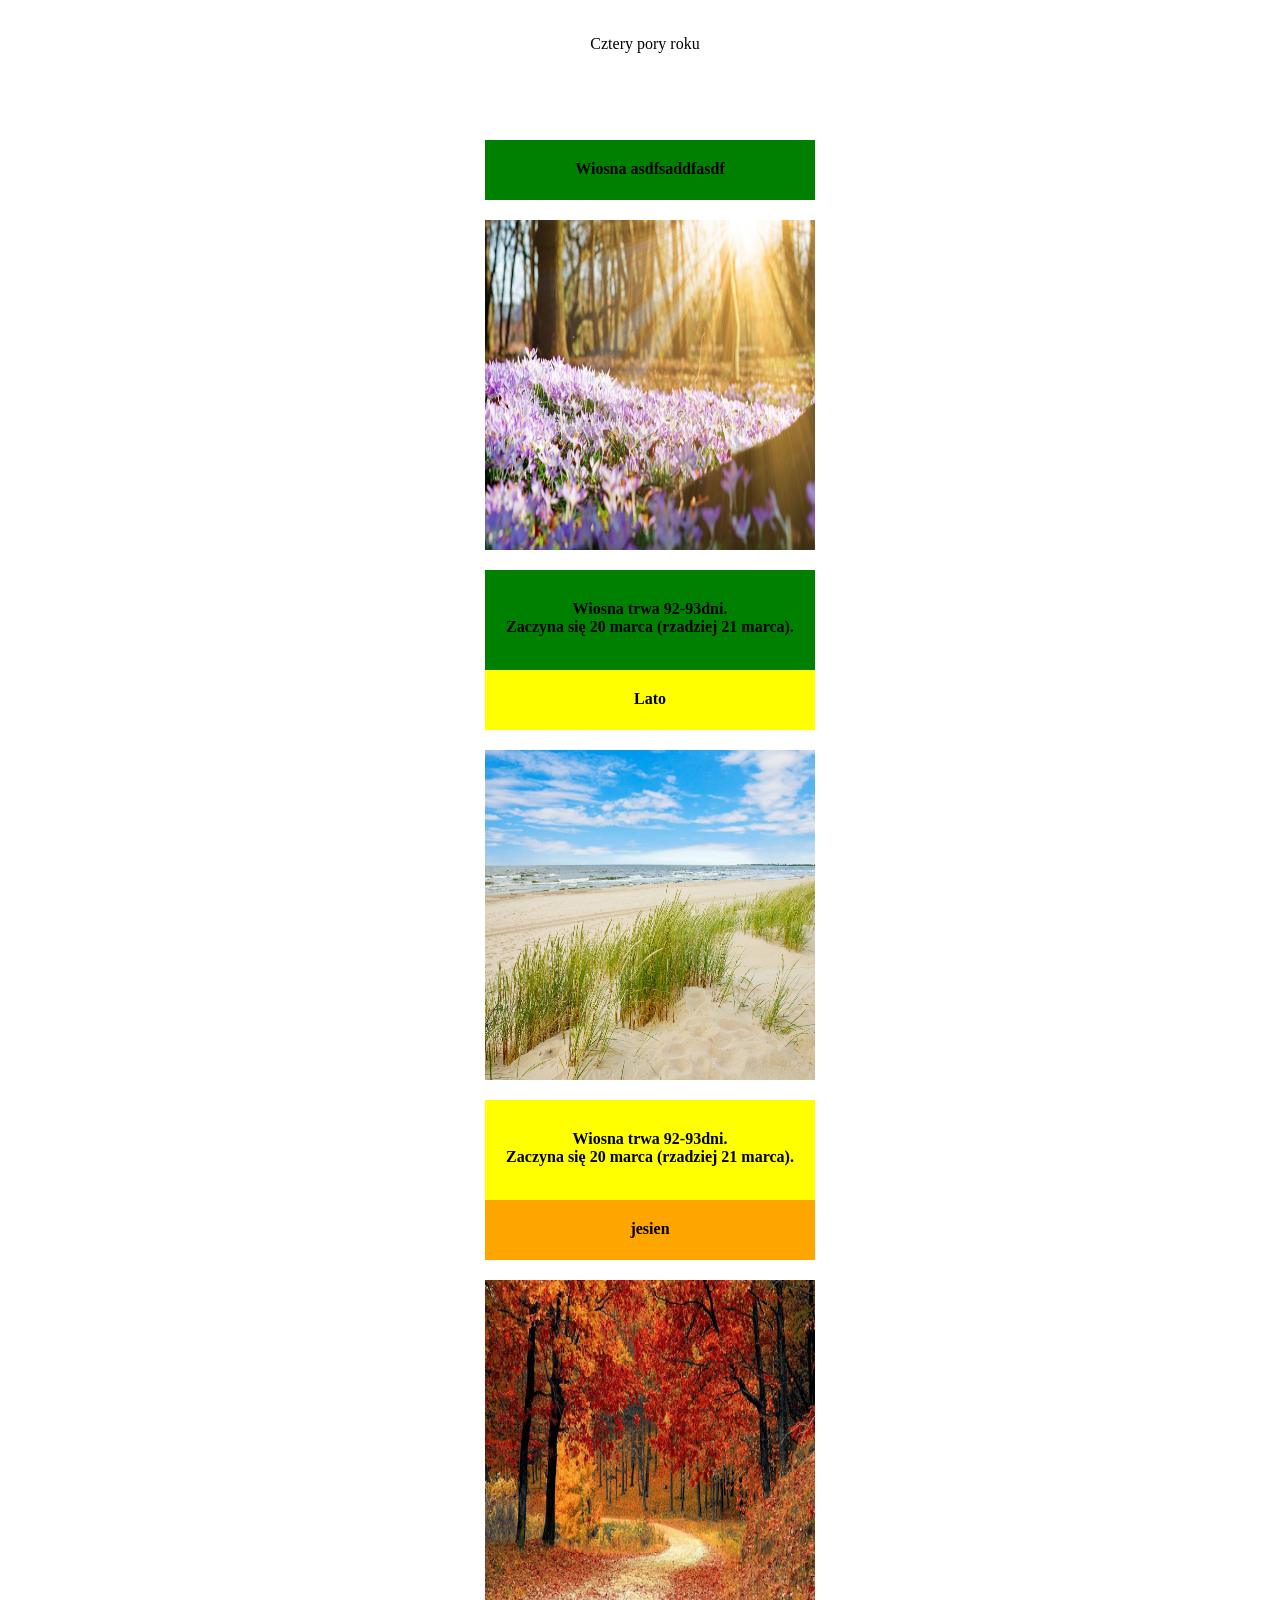
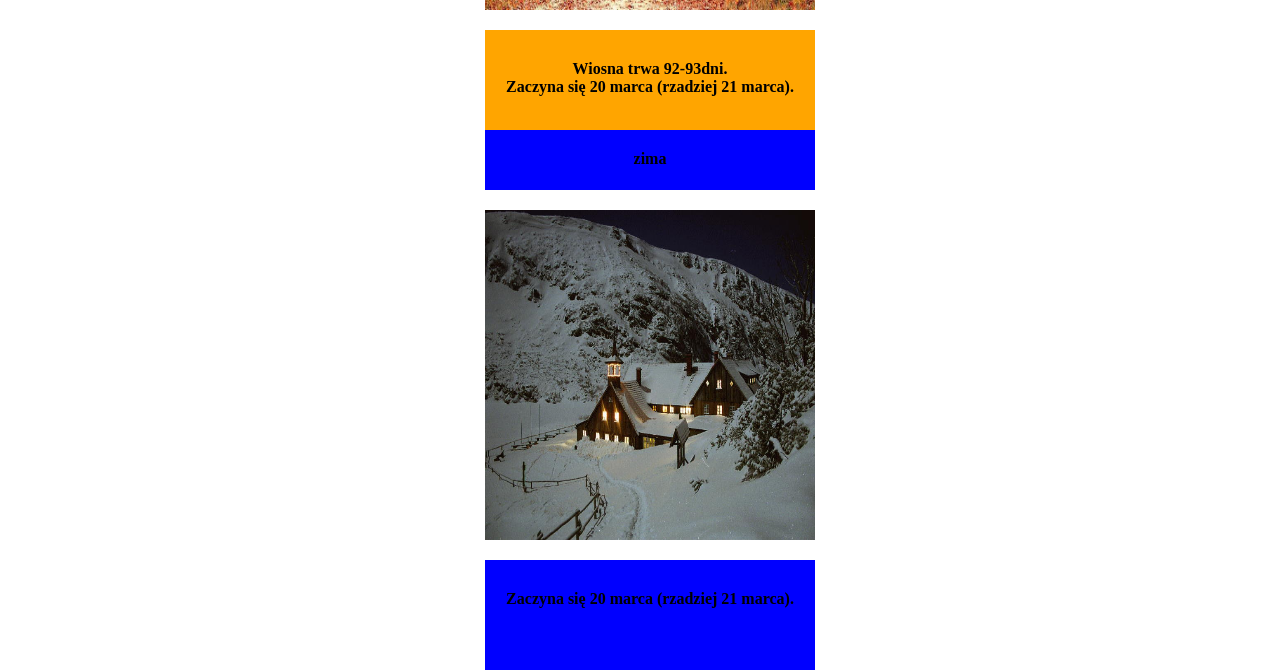
<file: PORY_ROKU.html>
<!DOCTYPE HTML>
<html  lang="pl">
<head>
  
  <title> Pory_Roku</title>
  <link rel="stylesheet" href="style.css" type="text/css"/>
<head/>
  <body>
			<div id="container">
				<div id="title">
				Cztery pory roku
				</div>
				
				<div id="wiosna">
					<div class="top1" style="background-color: green">
						Wiosna asdfsaddfasdf
					</div>
					
					<div class="jpgs1" >

						<img  class="jpgs2" src ="wiosna.jpg"  >

					</div>
					
					<div class="bot1" style="background-color: green">
						Wiosna trwa 92-93dni. <br/>
						Zaczyna się 20 marca (rzadziej 21 marca).						
					</div>
					
					
					
					
				</div>
				
				<div id="lato">
					<div class="top1" style="background-color: yellow">
						Lato
					</div>
					<div class="jpgs1" >

						<img  class="jpgs2" src ="lato.jpg"  >

					</div>
					
					<div class="bot1" style="background-color: yellow">
						Wiosna trwa 92-93dni. <br/>
						Zaczyna się 20 marca (rzadziej 21 marca).						
					</div>
				</div>
				
				<div id="jesen">
					<div class="top1" style="background-color: orange">
						jesien
					</div>
					<div class="jpgs1" >

						<img  class="jpgs2" src ="jesien.jpg"  >

					</div>
					
					<div class="bot1" style="background-color: orange">
						Wiosna trwa 92-93dni. <br/>
						Zaczyna się 20 marca (rzadziej 21 marca).						
					</div>
				</div>
				
				<div id="zima">
					<div class="top1" style="background-color: blue">
						zima
					</div>
					<div class="jpgs1" >

						<img  class="jpgs2" src ="zima.jpg"  >

					</div>
					
					<div class="bot1" style="background-color: blue"
						Wiosna trwa 92-93dni. <br/>
						Zaczyna się 20 marca (rzadziej 21 marca).						
					</div>
				</div>
				
				

			</div>
  
 
  
  
  
  
  </body>
  </html>
</file>
<file: style.css>
body
{
margin: 0;
}

#container
{
	width: 1400px;
	height: 600px;
	margin-left:auto;
	margin-right:auto;
	background-color:white;
	text-align: center;
	font-family: Times New Roman;
}

#title
{	
	width: 1400px;
	height: 80px;
	color: black;
	text-align: center;
	margin: 5px;
	float:left;
	padding-top:30px;
	
	
}
#wiosna
{


	text-align: center;
	width: 330px;
	height: 510px;
	margin: 10px;
	text-align: center;
	float:left;

	
}
#lato
{
	text-align: center;
	width: 330px;
	height: 510px;
	margin: 10px;
	text-align: center;
	float:left;
}

#jesen
{
	text-align: center;
	width: 330px;
	height: 510px;
	margin: 10px;
	text-align: center;
	float:left;
}
#zima
{
	text-align: center;
	width: 330px;
	height: 510px;
	margin: 10px;
	text-align: center;
	float:left;
}

.top1
{
	text-align: center;
	width: 330px;
	height: 20px;
	padding-bottom:20px;
	padding-top:20px;
	margin: 10px;
	text-align: center;
	float:left;
	color: black;
	font-weight: bold;
	font-family: Georgia;

}

.jpgs1
{
	text-align: center;
	width: 330px;
	height:	330px;
	margin: 10px;
	text-align: center;
	float:left;
	color: black;
	font-weight: bold;
	font-family: Georgia;
	background-color: orange;
}
.jpgs2
{
	text-align: center;
	width: 330px;
	height:	330px;
	text-align: center;
	float:left;
	color: black;
	font-weight: bold;
	font-family: Georgia;
	background-color: orange;
}
.bot1
{
	text-align: center;
	width: 330px;
	height: 50px;
	padding-bottom:30px;
	padding-top:30px;
	margin: 10px;
	text-align: center;
	float:left;
	color: black;
	font-weight: bold;
	font-family: Georgia;

}


@media(max-width:1320px)
{
	#container{
		width:350px;
	}
	#title{
		width:350px;
	}
}
</file>
